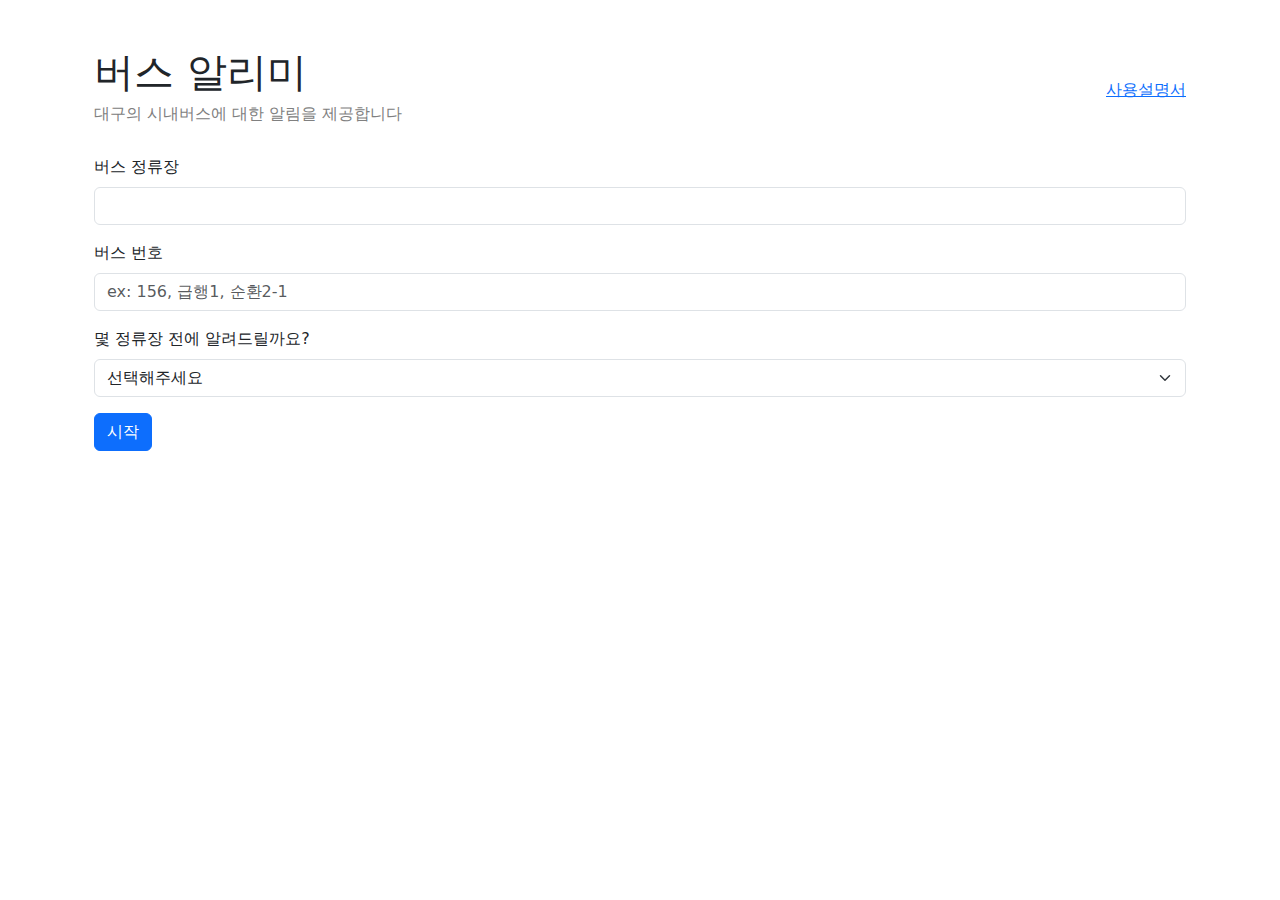
<file: index.html>
<!DOCTYPE html>
<html lang="ko">

<head>

    <meta name="viewport" content="width=device-width, initial-scale=1.0">

    <meta http-equiv="Content-Security-Policy" content="upgrade-insecure-requests">

    <script>
        if ('serviceWorker' in navigator) {
            navigator.serviceWorker.register('sw.js')
                .then(registration => {
                    console.log('Service Worker registered with scope:', registration.scope);
                })
                .catch(error => {
                    console.error('Service Worker registration failed:', error);
                });
        }
    </script>
    <script src="https://cdn.flarelane.com/WebSDK.js" charset="UTF-8"></script>
    <script> 
    FlareLane.initialize({ projectId: "e6060748-0244-4a5b-8029-2c9d6a2f0876" }); 
    
    </script>

    <link rel="manifest" href="/manifest.json">
    <meta charset="UTF-8">
    <link href="https://cdn.jsdelivr.net/npm/bootstrap@5.3.3/dist/css/bootstrap.min.css" rel="stylesheet"
        integrity="sha384-QWTKZyjpPEjISv5WaRU9OFeRpok6YctnYmDr5pNlyT2bRjXh0JMhjY6hW+ALEwIH" crossorigin="anonymous">
    <script src="https://cdn.jsdelivr.net/npm/bootstrap@5.3.3/dist/js/bootstrap.bundle.min.js"
        integrity="sha384-YvpcrYf0tY3lHB60NNkmXc5s9fDVZLESaAA55NDzOxhy9GkcIdslK1eN7N6jIeHz"
        crossorigin="anonymous"></script>

    <title>버스알리미</title>
</head>

<body>

    <div class="container mt-5">

        <div class="container">
            <div class="row align-items-center">
                <div class="col-lg-6">
                    <h1>버스 알리미</h1>
                    <h6 class="mb-10" style="color: gray;">대구의 시내버스에 대한 알림을 제공합니다</h6>
                </div>
                <div class="col-lg-6 text-lg-end">
                    <a href="manual.html">사용설명서</a>
                </div>
            </div>
        </div>
        <br>

        <div class="container">
            <form method="get" id="busStopForm" onsubmit="submitForm(event)">
                <div class="row">
                    <div class="col-lg-12">
                        <div class="mb-3">
                            <label for="searchInput" class="form-label">버스 정류장</label>
                            <input type="text" class="form-control" id="searchInput" aria-describedby="emailHelp"
                                name="busStopNumber" id="busStopNumber" required>
                            <ul id="suggestions" class="list-group"></ul>
                        </div>
                        <div class="mb-3">
                            <label for="busNumber" class="form-label">버스 번호</label>
                            <input type="text" class="form-control" id="busNumber" placeholder="ex: 156, 급행1, 순환2-1"
                                required>
                        </div>
                        <div class="mb-3">
                            <label for="targetNumber" class="form-label">몇 정류장 전에 알려드릴까요?</label>

                            <select class="form-select" id="targetNumber" aria-label="Default select example">
                                <option value="" disabled selected hidden>선택해주세요</option>>
                                <option value="1">1</option>
                                <option value="2">2</option>
                                <option value="3">3</option>
                                <option value="4">4</option>
                                <option value="5">5</option>
                                <option value="6">6</option>
                                <option value="7">7</option>
                                <option value="8">8</option>
                                <option value="9">9</option>
                            </select>
                        </div>
                        <div class="mb-3">
                            <button type="submit" class="btn btn-primary">시작</button>
                        </div>
                    </div>

                </div>
            </form>
        </div>

        <script src="javascript/service.js"></script>
        <script src="javascript/busStop.js"></script>
</body>

</html>
</file>
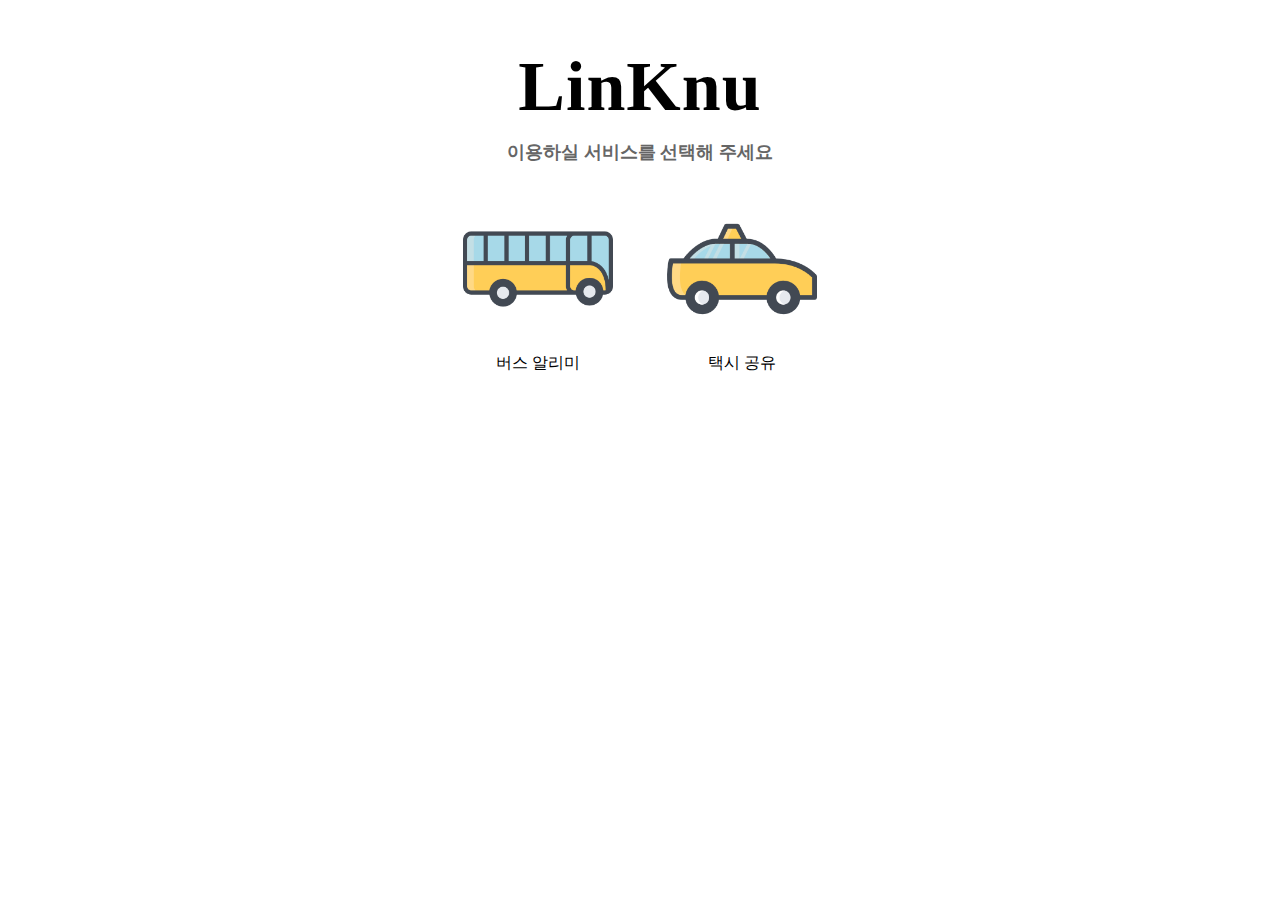
<file: landingPage.html>
<!DOCTYPE html>
<html lang="en">
<head>
    <meta charset="UTF-8">
    <meta name="viewport" content="width=device-width, initial-scale=1.0">
    <link rel="stylesheet" href="https://cdnjs.cloudflare.com/ajax/libs/font-awesome/5.15.4/css/all.min.css" integrity="sha512-xxx" crossorigin="anonymous" />

    <link rel="stylesheet" href="style.css">
    <title>LinKnu</title>
</head>
<body>
    <div class="container">

        <h1 class="title">LinKnu</h1>
        <h2 class="subTitle">이용하실 서비스를 선택해 주세요</h2>

        <div class="icon-container">
            <div class="icon-wrapper">
                <a href="www.naver.com"><img src="bus.png" alt="Icon 1"></a>
                                <p>버스 알리미</p>
            </div>
            <div class="icon-wrapper">
                <a href="www.naver.com"><img src="taxi.png" alt="Icon 2"></a>
                <p>택시 공유</p>
            </div>
        </div>
            
            

    </div>
</body>
</html>
</file>
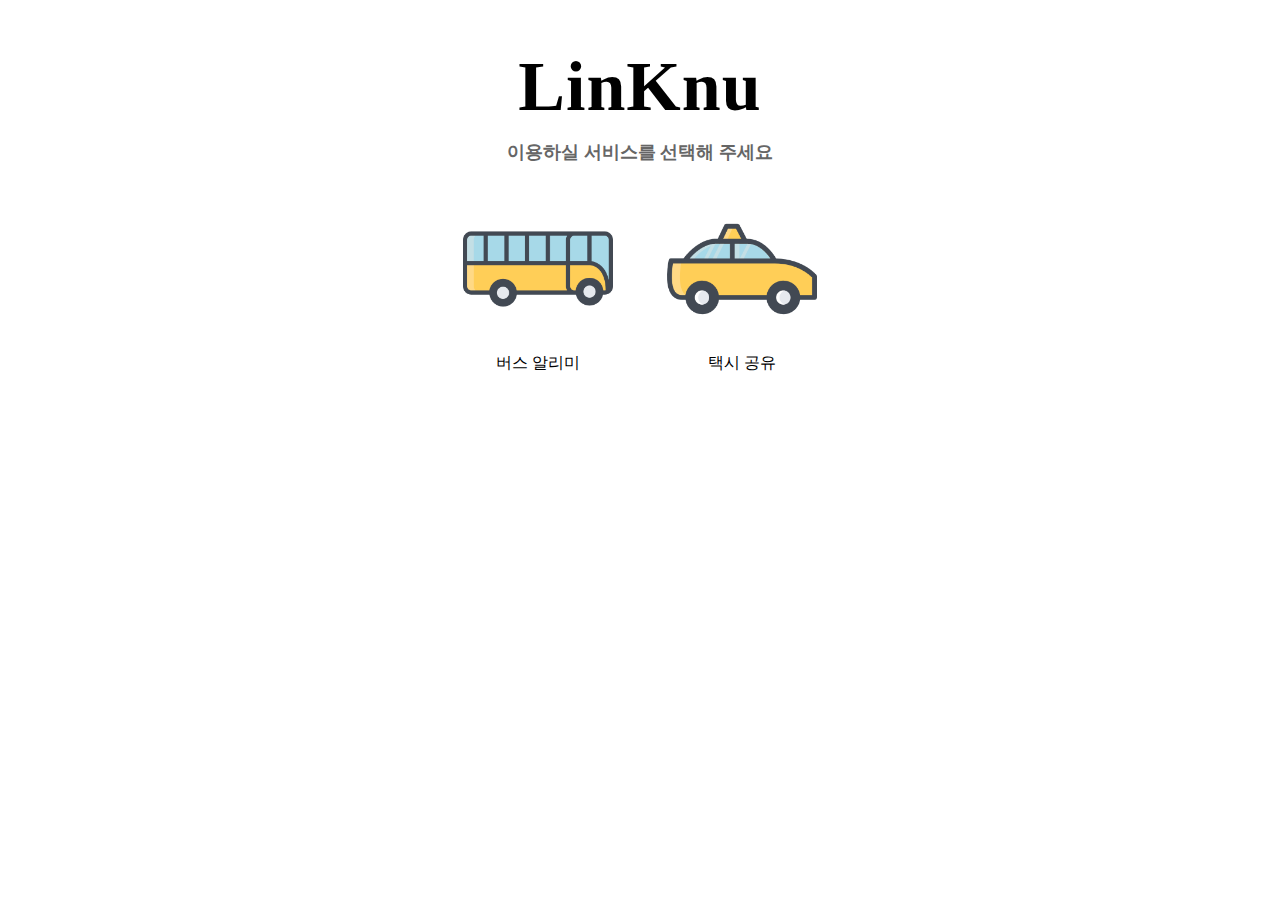
<file: linknu.html>
<!DOCTYPE html>
<html lang="en">
<head>
    <link rel="manifest" href="/manifest2.json">

    <meta charset="UTF-8">
    <meta name="viewport" content="width=device-width, initial-scale=1.0">
    <link rel="stylesheet" href="https://cdnjs.cloudflare.com/ajax/libs/font-awesome/5.15.4/css/all.min.css" integrity="sha512-xxx" crossorigin="anonymous" />

    <link rel="stylesheet" href="style.css">
    <title>LinKnu</title>
</head>
<body>
    <div class="container">

        <h1 class="title">LinKnu</h1>
        <h2 class="subTitle">이용하실 서비스를 선택해 주세요</h2>

        <div class="icon-container">
            <div class="icon-wrapper">
                <a href="index.html"><img src="bus.png" alt="Icon 1"></a>
                                <p>버스 알리미</p>
            </div>
            <div class="icon-wrapper">
                <a href="https://port-0-linknu-pi0mb2blhrg2k7m.sel4.cloudtype.app/"><img src="taxi.png" alt="Icon 2"></a>
                <p>택시 공유</p>
            </div>
        </div>
            
            

    </div>
</body>
</html>
</file>
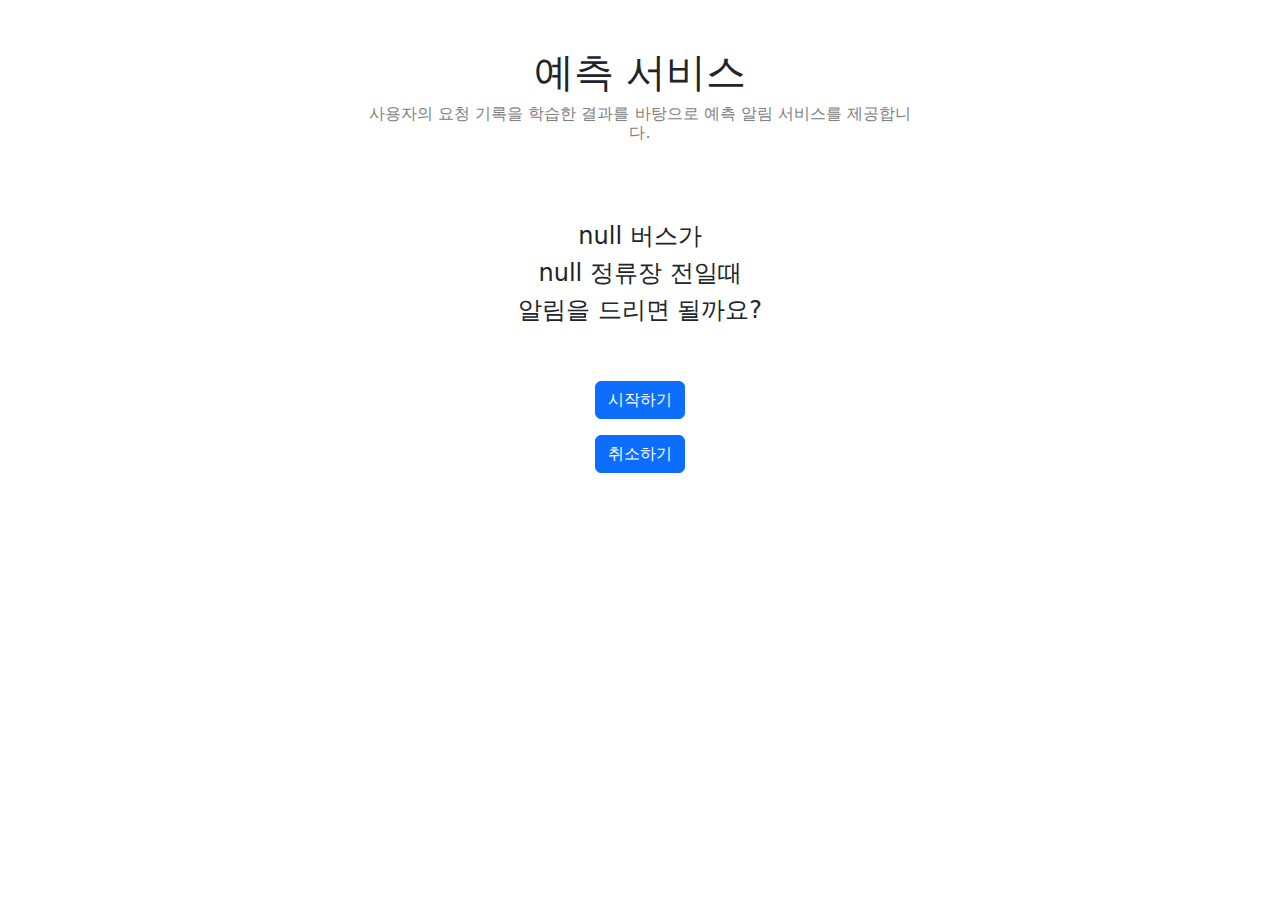
<file: preditionPage.html>
<!DOCTYPE html>
<html lang="ko">

<head>
    <meta charset="UTF-8">
    <meta name="viewport" content="width=device-width, initial-scale=1.0">
    <link href="https://cdn.jsdelivr.net/npm/bootstrap@5.3.3/dist/css/bootstrap.min.css" rel="stylesheet"
        integrity="sha384-QWTKZyjpPEjISv5WaRU9OFeRpok6YctnYmDr5pNlyT2bRjXh0JMhjY6hW+ALEwIH" crossorigin="anonymous">
    <script src="https://cdn.jsdelivr.net/npm/bootstrap@5.3.3/dist/js/bootstrap.bundle.min.js"
        integrity="sha384-YvpcrYf0tY3lHB60NNkmXc5s9fDVZLESaAA55NDzOxhy9GkcIdslK1eN7N6jIeHz"
        crossorigin="anonymous"></script>

    <title>예측 서비스</title>
</head>

<body>
    <div class="container mt-5 d-flex justify-content-center flex-column align-items-center text-center">
        <div class="col-lg-6">
            <h1>예측 서비스</h1>
            <h6 class="mb-10" style="color: gray;">사용자의 요청 기록을 학습한 결과를 바탕으로 예측 알림 서비스를 제공합니다.</h6>
        </div>
    </div>
    <br>

    <div class="container mt-5 d-flex justify-content-center flex-column align-items-center">
        <h4 id="message1"></h4>
        <h4 id="message3"></h4>
        <h4 id="message4"></h4>
    </div>
<br>
<br>
    <div class="mb-3" style="margin: 10 auto; text-align: center;">
        <button type="submit" class="btn btn-primary" id="startButton">시작하기</button>
    </div>
    <div class="mb-3" style="margin: 0 auto; text-align: center;">
        <button type="submit" class="btn btn-primary" id="cancelButton">취소하기</button>
    </div>

   


        <script>
            let query = window.location.search;
            let param = new URLSearchParams(query);
            let busStopName = param.get('busStopName');
            let busNumber = param.get('targetBus');
            let targetNumber = param.get('targetNumber');
            let userId = param.get('userId');
            let busStopNumber = param.get('busStopNumber');
            let message1 = `${busNumber} 버스가`
            let message3 = `${targetNumber} 정류장 전일때`
            let message4 = `알림을 드리면 될까요?`
            document.getElementById("message1").textContent = message1;
            document.getElementById("message3").textContent = message3;
            document.getElementById("message4").textContent = message4;

        </script>
        <script>
            
            document.getElementById("startButton").addEventListener("click", function () {
                var springURL = `https://101.101.216.221:8080/bus-arrival-info?nodeId=${busStopNumber}&targetNumber=${targetNumber}&targetBus=${busNumber}&userId=${userId}`;

    
    

    
    
    fetch(springURL);
                // var url = "result.html" +
                //     "?busStopName=" + busStopName +
                //     "&busNumber=" + busNumber +
                //     "&targetNumber=" + targetNumber +
                //     "&userId=" + userId;


                setTimeout(function () {
                    // 이 부분은 0.8초 후에 실행됩니다.
                    let temp = 0;
                }, 800);
                // GET 요청을 보내고자 하는 URL 설정

                // 새로운 GET 요청 보내기
                //fetch(url);
                window.alert('알리미 서비스를 시작합니다')

            });
        </script>
</body>

</html>
</file>
<file: style.css>
.container {
    text-align: center;
}

.icon-container {
    margin-top: 20px;
}

.icon-wrapper {
    display: inline-block;
    text-align: center;
    margin: 0 10px;
}

.icon-wrapper p {
    margin-top: 5px;
}
.icon-wrapper img {
    margin-right: 15px;
    margin-left: 15px;
    width: 150px; /* 이미지의 너비를 조정합니다. */
    height: auto; /* 높이를 자동으로 조정하여 비율을 유지합니다. */
}
.title {
    font-family: Georgia, serif;
font-size: 70px;
letter-spacing: 1px;
word-spacing: 2px;
color: #000000;
font-weight: 700;
text-decoration: none;
font-style: normal;
font-variant: normal;
text-transform: none;
margin-bottom: 1px;

}

.subTitle {
    margin-top: 1%;
    color: #666; /* 부제목의 글자색을 지정합니다. */
    font-size: 18px; /* 부제목의 글자 크기를 지정합니다. */
    margin-bottom: 30px;
}
</file>
